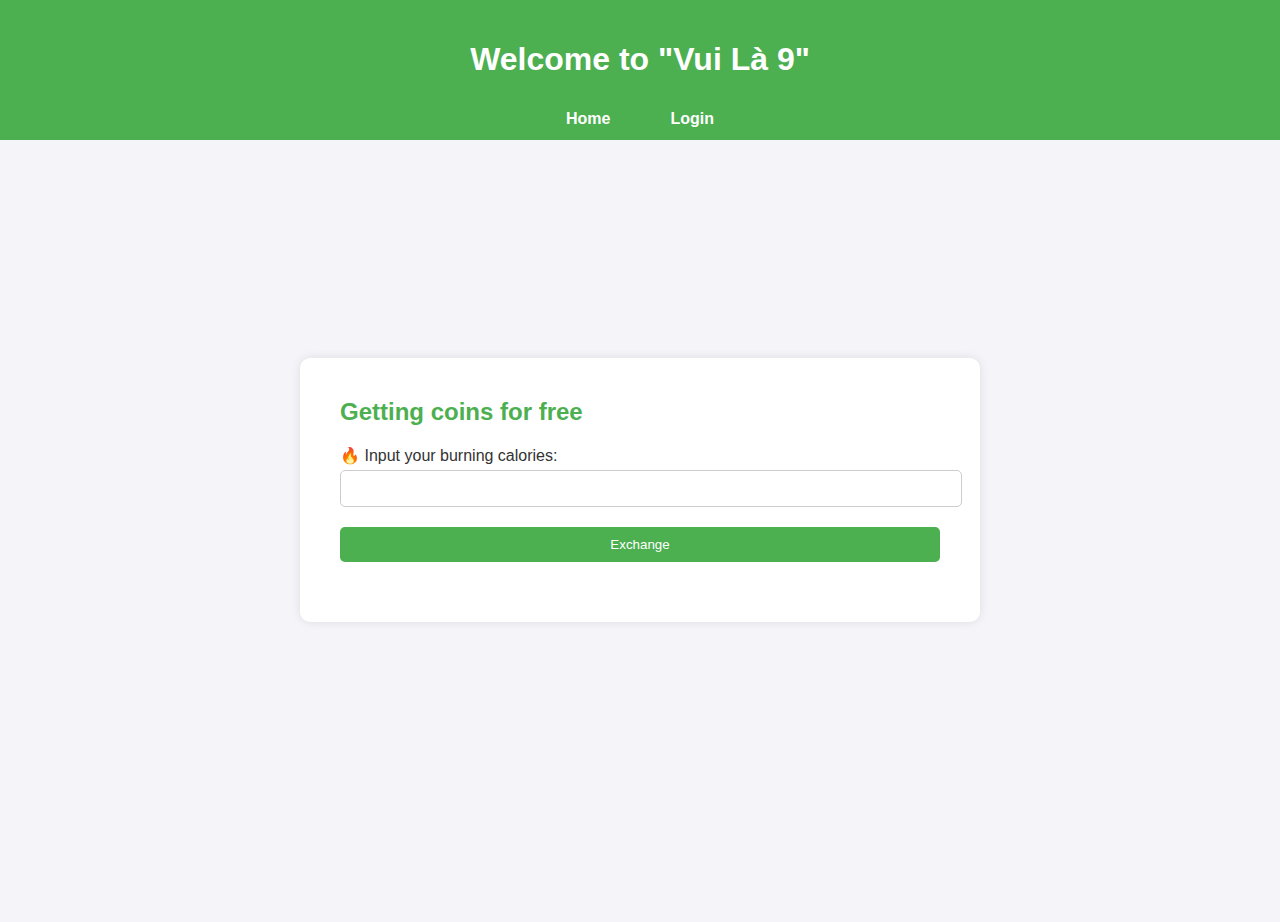
<file: index.html>
<!DOCTYPE html>
<html lang="vi">

<head>
    <meta charset="UTF-8">
    <meta name="viewport" content="width=device-width, initial-scale=1.0">
    <title>Home</title>
    <link rel="icon" type="image/x-icon" href="./images/GymFi.png">
    <link rel="stylesheet" href="style.css">
    <link rel="stylesheet" href="https://cdnjs.cloudflare.com/ajax/libs/font-awesome/6.0.0-beta3/css/all.min.css">
    <style>
        body {
            font-family: Arial, sans-serif;
            background-color: #f4f4f9;
            margin: 0;
            padding: 0;
            color: #333;
        }

        header {
            background-color: #4CAF50;
            color: white;
            padding: 20px 0;
            text-align: center;
        }

        nav {
            display: flex;
            justify-content: center;
            gap: 20px;
        }

        nav a {
            color: white;
            text-decoration: none;
            font-weight: bold;
            padding: 10px 20px;
            border-radius: 5px;
            transition: background-color 0.3s;
        }

        nav a:hover {
            background-color: #45a049;
        }

        main {
            display: flex;
            justify-content: center;
            align-items: center;
            height: calc(100vh - 100px);
        }

        .centered-form {
            background-color: white;
            padding: 40px;
            border-radius: 10px;
            box-shadow: 0 0 10px rgba(0, 0, 0, 0.1);
            width: 100%;
            max-width: 600px;
        }

        .centered-form h2 {
            margin-top: 0;
            color: #4CAF50;
        }

        .form-group {
            margin-bottom: 20px;
        }

        .form-group label {
            display: block;
            margin-bottom: 5px;
        }

        .form-group input {
            width: 100%;
            padding: 10px;
            border: 1px solid #ccc;
            border-radius: 5px;
        }

        button {
            display: inline-block;
            padding: 10px 20px;
            background-color: #4CAF50;
            color: white;
            text-decoration: none;
            border-radius: 5px;
            transition: background-color 0.3s;
            border: none;
            cursor: pointer;
        }

        button:hover {
            background-color: #45a049;
        }

        #result {
            margin-top: 20px;
            font-size: 1.2em;
            color: #4CAF50;
        }
    </style>
</head>

<body>
    <header>
        <h1>Welcome to "Vui Là 9"</h1>
        <nav>
            <a href="index.html">Home</a>
            <a id="login-link" href="login.html">Login</a>
            <a id="account-link" href="account.html" style="display: none;">Account</a>
        </nav>
    </header>
    <main>
        <section class="centered-form">
            <h2>Getting coins for free</h2>
            <form>
                <div class="form-group">
                    <label for="calories">🔥 Input your burning calories:</label>
                    <input type="number" id="calories" name="calories">
                </div>
                <button type="button" onclick="convertToCoin()">Exchange</button>
            </form>
            <p id="result"></p>
        </section>
    </main>
    <script>
        function convertToCoin() {
            const calories = document.getElementById('calories').value;
            const coins = calories * 0.1; // Ví dụ: 1 calorie = 0.1 coin
            document.getElementById('result').innerText = `Bạn nhận được ${coins} coin.`;

            // Lấy giá trị hiện tại từ localStorage (nếu có) và cộng thêm số coin mới
            let gymCoin = parseFloat(localStorage.getItem('gymCoin')) || 0;
            gymCoin += coins;

            // Lưu giá trị mới vào localStorage
            localStorage.setItem('gymCoin', gymCoin);

            // Cập nhật hiển thị số coin trên giao diện
            const gymCoinElement = document.getElementById('gym-coin');
            if (gymCoinElement) {
                gymCoinElement.textContent = `Ví Tích Lũy GYM Coin: ${gymCoin.toFixed(2)}`;
            }
        }

        // Kiểm tra trạng thái đăng nhập
        window.onload = function () {
            if (localStorage.getItem('loggedIn') === 'true') {
                document.getElementById('login-link').style.display = 'none';
                document.getElementById('account-link').style.display = 'flex';
            } else {
                document.getElementById('login-link').style.display = 'flex';
                document.getElementById('account-link').style.display = 'none';
            }
        }
    </script>
</body>

</html>
</file>
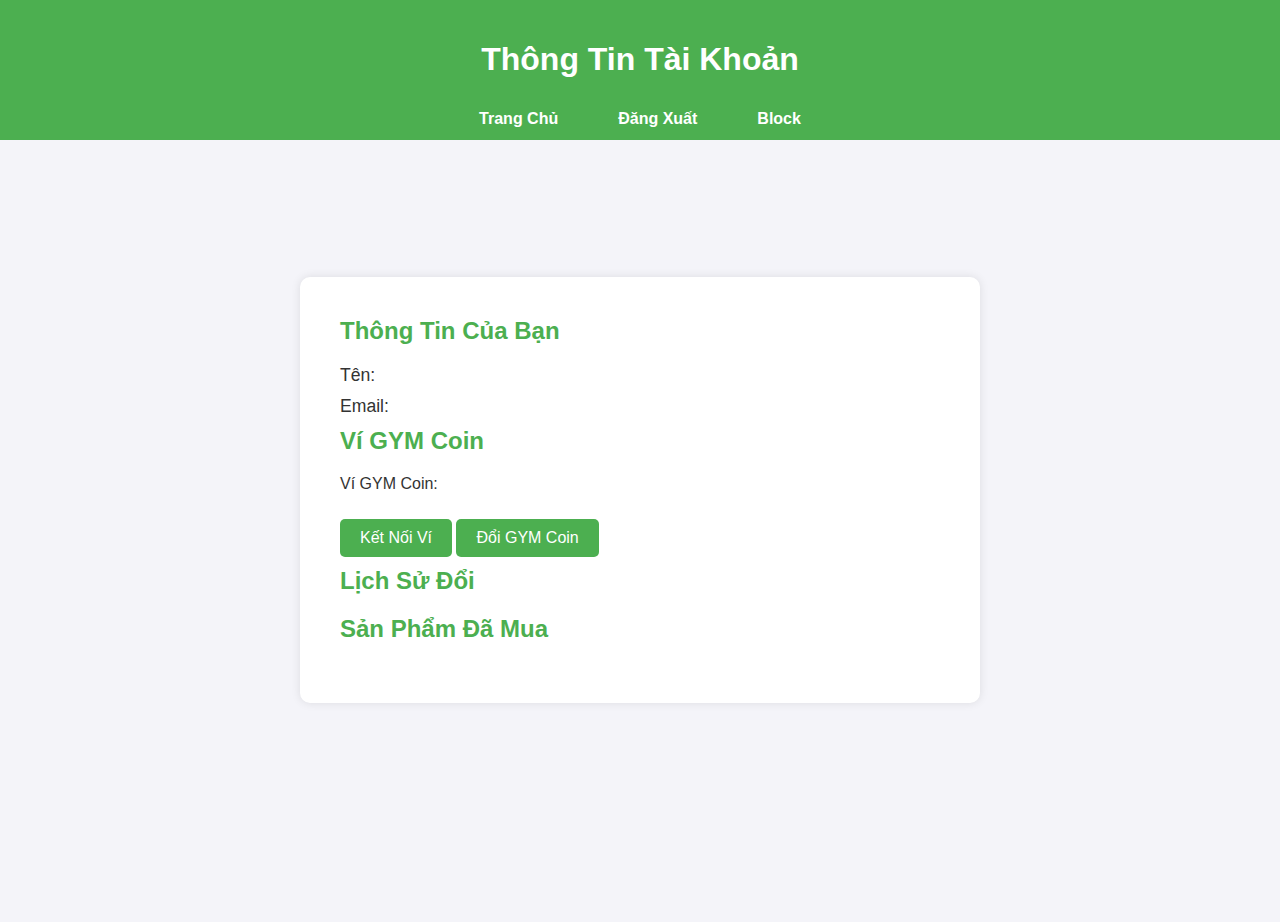
<file: account.html>
<!DOCTYPE html>
<html lang="vi">

<head>
    <meta charset="UTF-8">
    <meta name="viewport" content="width=device-width, initial-scale=1.0">
    <title>Thông Tin Tài Khoản</title>
    <link rel="icon" type="image/x-icon" href="./images/GymFi.png">
    <link rel="stylesheet" href="style.css">
    <style>
        body {
            font-family: 'Roboto', sans-serif;
            background-color: #f4f4f9;
            margin: 0;
            padding: 0;
            color: #333;
        }

        header {
            background-color: #4CAF50;
            color: white;
            padding: 20px 0;
            text-align: center;
        }

        nav {
            display: flex;
            justify-content: center;
            gap: 20px;
        }

        nav a {
            color: white;
            text-decoration: none;
            font-weight: bold;
            padding: 10px 20px;
            border-radius: 5px;
            transition: background-color 0.3s;
        }

        nav a:hover {
            background-color: #45a049;
        }

        main {
            display: flex;
            justify-content: center;
            align-items: center;
            height: calc(100vh - 100px);
        }

        .centered-form {
            background-color: white;
            padding: 40px;
            border-radius: 10px;
            box-shadow: 0 0 10px rgba(0, 0, 0, 0.1);
            width: 100%;
            max-width: 600px;
        }

        .centered-form h2 {
            margin-top: 0;
            color: #4CAF50;
        }

        .account-details p {
            margin: 10px 0;
            font-size: 1.1em;
        }

        .conversion-history ul {
            list-style-type: none;
            padding: 0;
        }

        .conversion-history li {
            background-color: #f9f9f9;
            margin: 10px 0;
            padding: 10px;
            border-radius: 5px;
            box-shadow: 0 0 5px rgba(0, 0, 0, 0.1);
        }

        .btn {
            display: inline-block;
            padding: 10px 20px;
            margin: 10px 0;
            background-color: #4CAF50;
            color: white;
            text-decoration: none;
            border-radius: 5px;
            transition: background-color 0.3s;
        }

        .btn:hover {
            background-color: #45a049;
        }
    </style>
</head>

<body>
    <header>
        <h1>Thông Tin Tài Khoản</h1>
        <nav>
            <a href="index.html">Trang Chủ</a>
            <a href="login.html" onclick="handleLogout()">Đăng Xuất</a>
            <a id="block-link" href="block.html">Block</a>
        </nav>
    </header>
    <main>
        <section class="centered-form">
            <h2>Thông Tin Của Bạn</h2>
            <div class="account-details">
                <p id="full-name">Tên: </p>
                <p id="email">Email: </p>
            </div>
            <h2>Ví GYM Coin</h2>
            <div class="wallet-details">
                <p id="gym-coin">Ví GYM Coin: </p>
                <a href="#" class="btn" onclick="connectWallet()">Kết Nối Ví</a>
                <a href="#" class="btn" onclick="transferGYMCoin()">Đổi GYM Coin</a>
            </div>
            <h2>Lịch Sử Đổi</h2>
            <div class="conversion-history">
                <ul id="history-list"></ul>
            </div>
            <h2>Sản Phẩm Đã Mua</h2>
            <ul id="purchased-products-list"></ul>
        </section>
    </main>
    <script>
        async function connectWallet() {
            if (window.ethereum) {
                try {
                    await window.ethereum.request({ method: 'eth_requestAccounts' });
                    alert('Đã kết nối với MetaMask!');
                    loadUserData(); 
                } catch (error) {
                    console.error(error);
                    alert('Kết nối ví thất bại.');
                }
            } else {
                alert('Vui lòng cài đặt MetaMask.');
            }
        }

        async function transferGYMCoin() {
            const amount = 10; 
            const recipientAddress = '0xRecipientAddress';

            if (!window.ethereum) {
                alert('Vui lòng kết nối MetaMask trước.');
                return;
            }

            try {
                const accounts = await window.ethereum.request({ method: 'eth_accounts' });
                const from = accounts[0];
                const web3 = new Web3(window.ethereum);

                const contractAddress = '0xContractAddress';
                const contractABI = []; 

                const contract = new web3.eth.Contract(contractABI, contractAddress);

                await contract.methods.transfer(recipientAddress, web3.utils.toWei(amount.toString(), 'ether')).send({ from });

                const transactionDetails = {
                    calories: 100,
                    gymCoin: amount 
                };

                const currentUserEmail = localStorage.getItem('currentUser');
                let users = JSON.parse(localStorage.getItem('users')) || [];
                const userIndex = users.findIndex(user => user.email === currentUserEmail);

                if (userIndex !== -1) {
                    users[userIndex].conversionHistory.push(transactionDetails);

                    localStorage.setItem('users', JSON.stringify(users));

                    loadUserData();
                    alert(`Đã chuyển thành công ${amount} GYM Coin tới ${recipientAddress}`);
                } else {
                    alert('Không tìm thấy người dùng.');
                }

            } catch (error) {
                console.error(error);
                alert('Giao dịch thất bại.');
            }
        }

        function handleLogout() {
            localStorage.removeItem('loggedIn');
            localStorage.removeItem('currentUser');
        }

        function loadUserData() {
            const currentUserEmail = localStorage.getItem('currentUser');
            const users = JSON.parse(localStorage.getItem('users')) || [];
            const user = users.find(user => user.email === currentUserEmail);

            if (user) {
                document.getElementById('full-name').textContent = `Tên: ${user.firstName} ${user.lastName}`;
                document.getElementById('email').textContent = `Email: ${user.email}`;

                let gymCoin = parseFloat(localStorage.getItem('gymCoin')) || 0;
                document.getElementById('gym-coin').textContent = `GYM Coin trong ví: ${gymCoin.toFixed(2)}`;

                const purchasedProducts = JSON.parse(localStorage.getItem('purchasedProducts')) || [];
                const purchasedProductsList = document.getElementById('purchased-products-list');
                purchasedProductsList.innerHTML = '';

                purchasedProducts.forEach(product => {
                    const listItem = document.createElement('li');
                    listItem.textContent = product;
                    purchasedProductsList.appendChild(listItem);
                });

                const historyList = document.getElementById('history-list');
                historyList.innerHTML = ''; 
                user.conversionHistory.forEach(item => {
                    const listItem = document.createElement('li');
                    listItem.textContent = `Calories: ${item.calories}, GYM Coin: ${item.gymCoin}`;
                    historyList.appendChild(listItem);
                });
            }
        }

        document.addEventListener('DOMContentLoaded', loadUserData);
    </script>
</body>

</html>
</file>
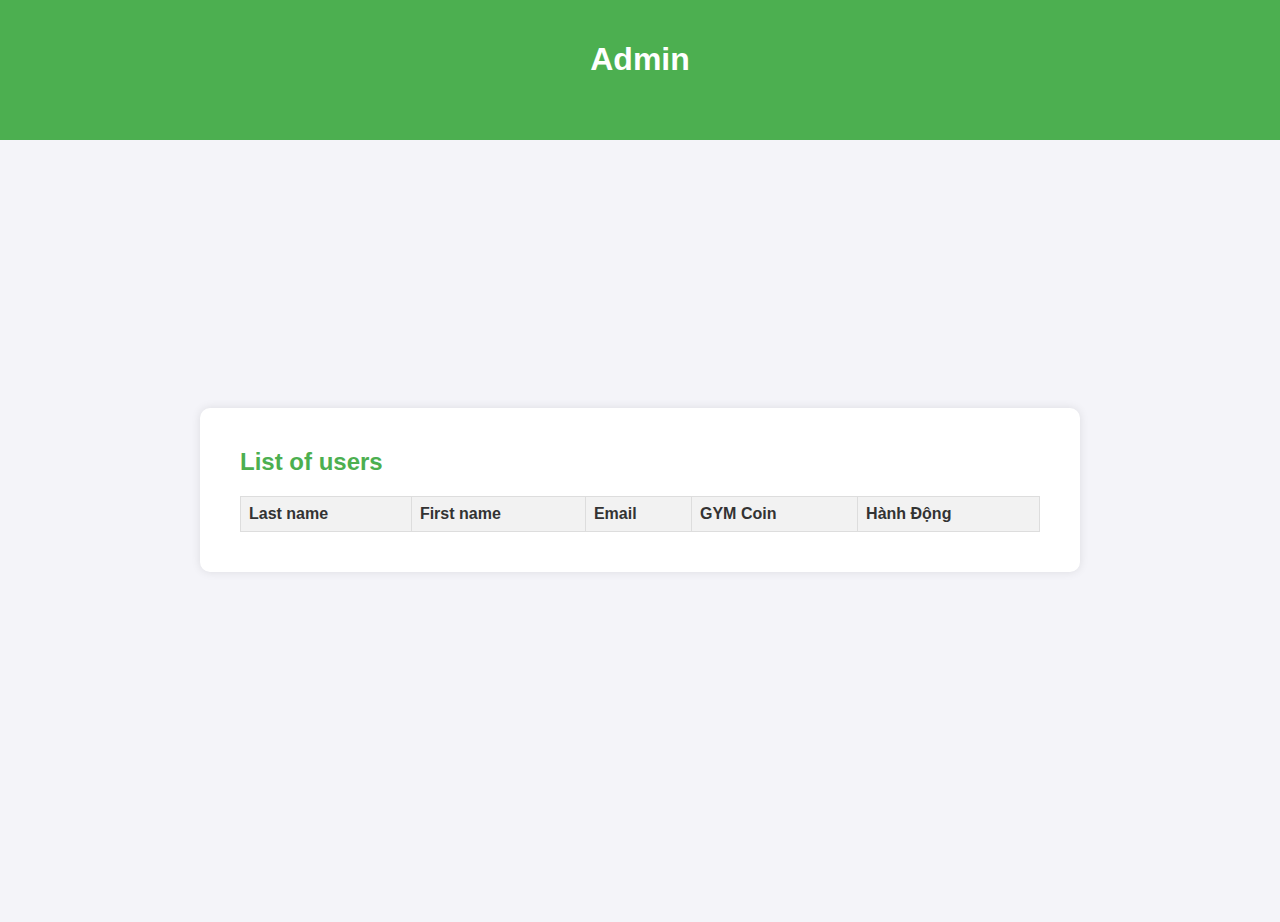
<file: admin.html>
<!DOCTYPE html>
<html lang="vi">

<head>
    <meta charset="UTF-8">
    <meta name="viewport" content="width=device-width, initial-scale=1.0">
    <title>Admin</title>
    <link rel="icon" type="image/x-icon" href="./images/GymFi.png">
    <link rel="stylesheet" href="style.css">
    <style>
        body {
            font-family: Arial, sans-serif;
            background-color: #f4f4f9;
            margin: 0;
            padding: 0;
            color: #333;
        }

        header {
            background-color: #4CAF50;
            color: white;
            padding: 20px 0;
            text-align: center;
        }

        main {
            display: flex;
            justify-content: center;
            align-items: center;
            height: calc(100vh - 100px);
        }

        .centered-form {
            background-color: white;
            padding: 40px;
            border-radius: 10px;
            box-shadow: 0 0 10px rgba(0, 0, 0, 0.1);
            width: 100%;
            max-width: 800px;
        }

        .centered-form h2 {
            margin-top: 0;
            color: #4CAF50;
        }

        table {
            width: 100%;
            border-collapse: collapse;
            table-layout: auto;
        }

        th,
        td {
            border: 1px solid #ddd;
            padding: 8px;
            word-wrap: break-word;
        }

        th {
            background-color: #f2f2f2;
            text-align: left;
        }

        tr:nth-child(even) {
            background-color: #f9f9f9;
        }

        tr:hover {
            background-color: #ddd;
        }

        .delete-btn {
            background-color: #ff4d4d;
            color: white;
            border: none;
            padding: 5px 10px;
            cursor: pointer;
            border-radius: 5px;
        }
    </style>
</head>

<body>
    <header>
        <h1>Admin</h1>
    </header>
    <main>
        <section id="user-list-section" class="centered-form">
            <h2>List of users</h2>
            <table>
                <thead>
                    <tr>
                        <th>Last name</th>
                        <th>First name</th>
                        <th>Email</th>
                        <th>GYM Coin</th>
                        <th>Hành Động</th>
                    </tr>
                </thead>
                <tbody id="user-list">
                    <!-- Thông tin người dùng sẽ được thêm vào đây -->
                </tbody>
            </table>
        </section>
    </main>
    <script>
        document.addEventListener('DOMContentLoaded', function () {
            loadUserList();
        });

        function loadUserList() {
            const users = JSON.parse(localStorage.getItem('users')) || [];
            const userList = document.getElementById('user-list');

            userList.innerHTML = ''; // Clear the list before loading

            users.forEach((user, index) => {
                const row = document.createElement('tr');
                row.innerHTML = `
                    <td>${user.firstName}</td>
                    <td>${user.lastName}</td>
                    <td>${user.email}</td>
                    <td>${user.gymCoin}</td>
                    <td><button class="delete-btn" onclick="deleteUser(${index}, this)">Xóa</button></td>
                `;
                userList.appendChild(row);
            });
        }

        function deleteUser(index, button) {
            let users = JSON.parse(localStorage.getItem('users')) || [];
            users.splice(index, 1);
            localStorage.setItem('users', JSON.stringify(users));

            // Remove the row from the table
            const row = button.parentNode.parentNode;
            row.parentNode.removeChild(row);
        }
    </script>
</body>

</html>
</file>
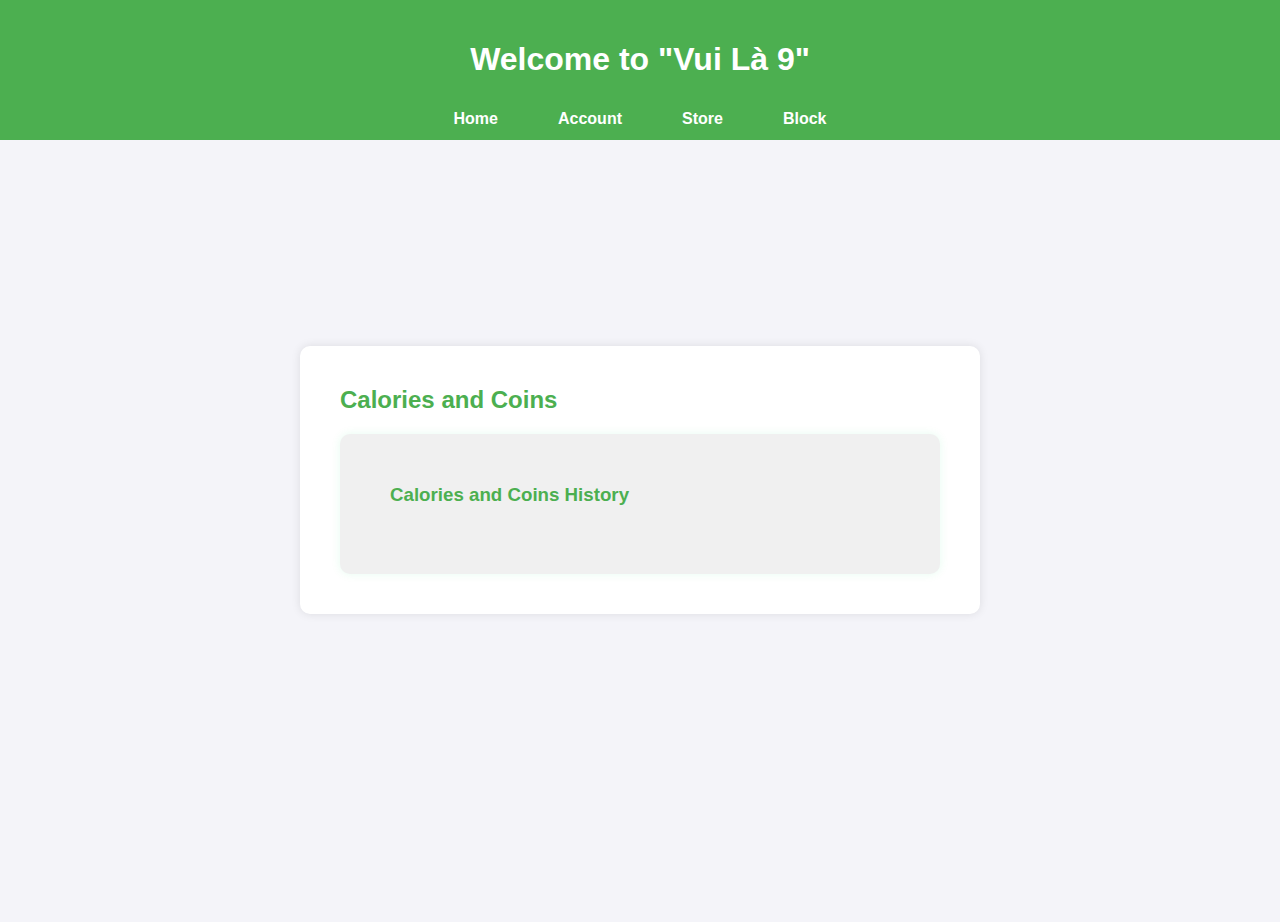
<file: block.html>
<!DOCTYPE html>
<html lang="vi">

<head>
    <meta charset="UTF-8">
    <meta name="viewport" content="width=device-width, initial-scale=1.0">
    <title>Block</title>
    <link rel="icon" type="image/x-icon" href="./images/GymFi.png">
    <link rel="stylesheet" href="style.css">
    <link rel="stylesheet" href="https://cdnjs.cloudflare.com/ajax/libs/font-awesome/6.0.0-beta3/css/all.min.css">
    <style>
        body {
            font-family: Arial, sans-serif;
            background-color: #f4f4f9;
            margin: 0;
            padding: 0;
            color: #333;
        }

        header {
            background-color: #4CAF50;
            color: white;
            padding: 20px 0;
            text-align: center;
        }

        nav {
            display: flex;
            justify-content: center;
            gap: 20px;
        }

        nav a {
            color: white;
            text-decoration: none;
            font-weight: bold;
            padding: 10px 20px;
            border-radius: 5px;
            transition: background-color 0.3s;
        }

        nav a:hover {
            background-color: #45a049;
        }

        main {
            display: flex;
            justify-content: center;
            align-items: center;
            flex-direction: column;
            height: calc(100vh - 100px);
        }

        .centered-form {
            background-color: white;
            padding: 40px;
            border-radius: 10px;
            box-shadow: 0 0 10px rgba(0, 0, 0, 0.1);
            width: 100%;
            max-width: 600px;
            margin-bottom: 20px;
        }

        .centered-form h2 {
            margin-top: 0;
            color: #4CAF50;
        }

        .form-group {
            margin-bottom: 20px;
        }

        .form-group label {
            display: block;
            margin-bottom: 5px;
        }

        .form-group input {
            width: 100%;
            padding: 10px;
            border: 1px solid #ccc;
            border-radius: 5px;
        }

        button {
            display: inline-block;
            padding: 10px 20px;
            background-color: #4CAF50;
            color: white;
            text-decoration: none;
            border-radius: 5px;
            transition: background-color 0.3s;
            border: none;
            cursor: pointer;
        }

        button:hover {
            background-color: #45a049;
        }

        #result {
            margin-top: 20px;
            font-size: 1.2em;
            color: #4CAF50;
        }

        .block-list {
            width: 100%;
            max-width: 500px;
            margin-top: 20px;
            padding: 50px;
            background-color: #f0f0f0;
            border-radius: 10px;
            box-shadow: 0 0 10px rgba(7, 224, 105, 0.1);
            margin-right: 50px;
        }

        .block-list h3 {
            color: #4CAF50;
            margin-top: 0cqi;
            
        }

        .block-list ul {
            list-style-type: none;
            padding: 0;
            
        }

        .block-list ul li {
            margin-bottom: 5px;
        }
    </style>
</head>

<body>
    <header>
        <h1>Welcome to "Vui Là 9"</h1>
        <nav>
            <a href="index.html">Home</a>
            <a id="account-link" href="account.html">Account</a>
            <a id="store-link" href="store.html">Store</a>
            <a href="block.html">Block</a>
        </nav>
    </header>
    <main>
        <section class="centered-form">
            <h2>Calories and Coins</h2>
            <div class="block-list" id="calo-coin-list">
                <h3>Calories and Coins History</h3>
                <ul id="calo-coin-history">
                    <!-- Placeholder for dynamically added items -->
                </ul>
            </div>
        </section>
    </main>
    <script>
        // Load and display calorie and coin history
        window.onload = function () {
            const history = JSON.parse(localStorage.getItem('caloCoinHistory')) || [];
            const caloCoinListElement = document.getElementById('calo-coin-list').querySelector('ul');

            history.forEach(entry => {
                const listItem = document.createElement('li');
                listItem.textContent = `Calories: ${entry.calories}, Coins: ${entry.coins.toFixed(2)}`;
                caloCoinListElement.appendChild(listItem);
            });
        }
        

    </script>
</body>

</html>
</file>
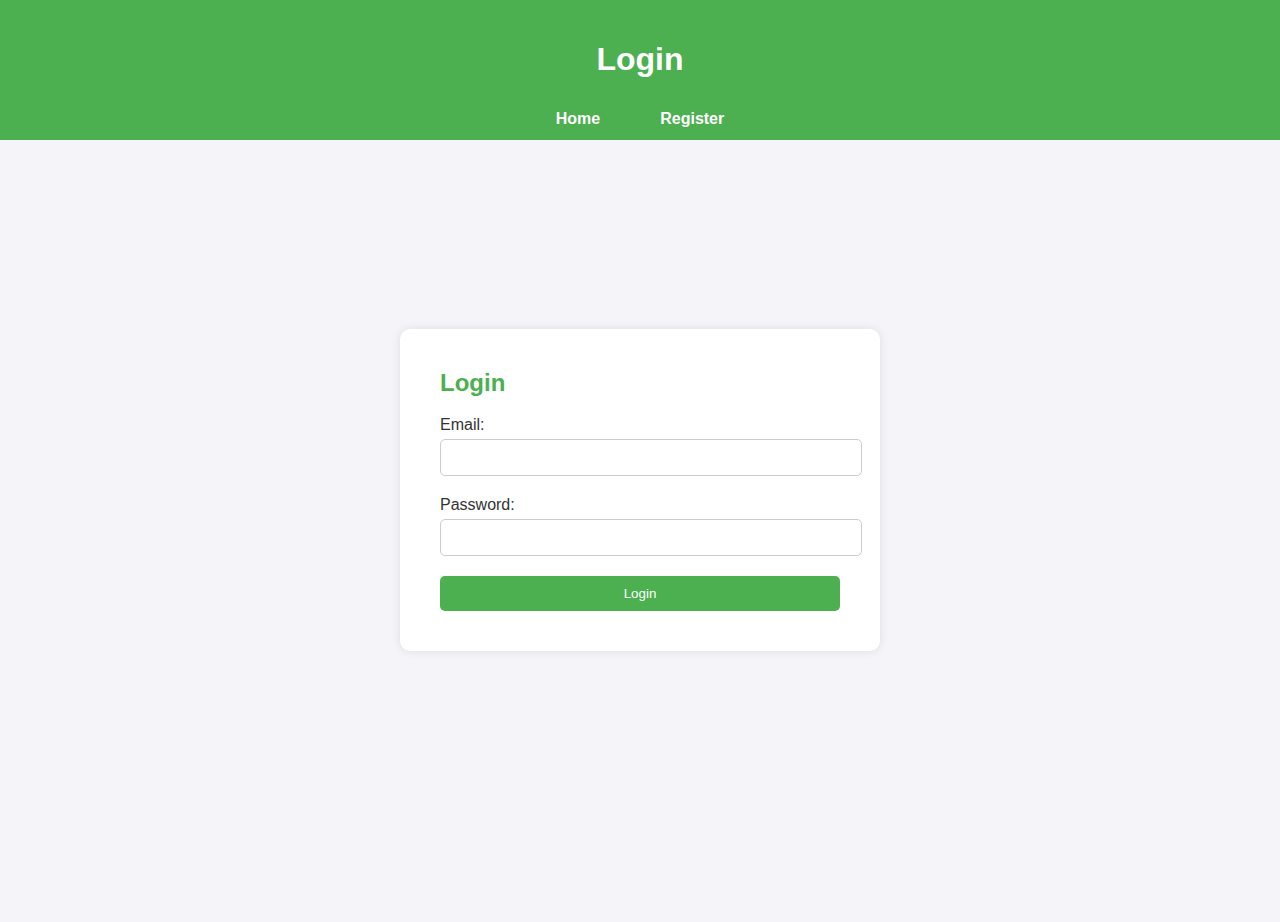
<file: login.html>
<!DOCTYPE html>
<html lang="vi">

<head>
    <meta charset="UTF-8">
    <meta name="viewport" content="width=device-width, initial-scale=1.0">
    <title>Login</title>
    <link rel="stylesheet" href="style.css">
    <link rel="icon" type="image/x-icon" href="./images/GymFi.png">
    <style>
        body {
            font-family: Arial, sans-serif;
            background-color: #f4f4f9;
            margin: 0;
            padding: 0;
            color: #333;
        }

        header {
            background-color: #4CAF50;
            color: white;
            padding: 20px 0;
            text-align: center;
        }

        nav {
            display: flex;
            justify-content: center;
            gap: 20px;
        }

        nav a {
            color: white;
            text-decoration: none;
            font-weight: bold;
            padding: 10px 20px;
            border-radius: 5px;
            transition: background-color 0.3s;
        }

        nav a:hover {
            background-color: #45a049;
        }

        main {
            display: flex;
            justify-content: center;
            align-items: center;
            height: calc(100vh - 100px);
        }

        .centered-form {
            background-color: white;
            padding: 40px;
            border-radius: 10px;
            box-shadow: 0 0 10px rgba(0, 0, 0, 0.1);
            width: 100%;
            max-width: 400px;
        }

        .centered-form h2 {
            margin-top: 0;
            color: #4CAF50;
        }

        .form-group {
            margin-bottom: 20px;
        }

        .form-group label {
            display: block;
            margin-bottom: 5px;
        }

        .form-group input {
            width: 100%;
            padding: 10px;
            border: 1px solid #ccc;
            border-radius: 5px;
        }

        button {
            display: inline-block;
            padding: 10px 20px;
            background-color: #4CAF50;
            color: white;
            text-decoration: none;
            border-radius: 5px;
            transition: background-color 0.3s;
            border: none;
            cursor: pointer;
        }

        button:hover {
            background-color: #45a049;
        }
    </style>
</head>

<body>
    <header>
        <h1>Login</h1>
        <nav>
            <a href="index.html">Home</a>
            <a href="register.html">Register</a>
        </nav>
    </header>
    <main>
        <section class="centered-form">
            <h2>Login</h2>
            <form id="login-form">
                <div class="form-group">
                    <label for="email">Email:</label>
                    <input type="email" id="email" name="email" required>
                </div>
                <div class="form-group">
                    <label for="password">Password:</label>
                    <input type="password" id="password" name="password" required>
                </div>
                <button type="submit">Login</button>
            </form>
        </section>
    </main>
    <script>
        document.getElementById('login-form').addEventListener('submit', function (event) {
            event.preventDefault();

            const email = document.getElementById('email').value;
            const password = document.getElementById('password').value;

            const users = JSON.parse(localStorage.getItem('users')) || [];
            const user = users.find(user => user.email === email && user.password === password);

            if (user) {
                localStorage.setItem('loggedIn', 'true');
                localStorage.setItem('currentUser', email);
                alert('Đăng nhập thành công!');
                window.location.href = 'index.html';
            } else {
                alert('Email hoặc mật khẩu không đúng.');
            }
        });
    </script>
</body>

</html>
</file>
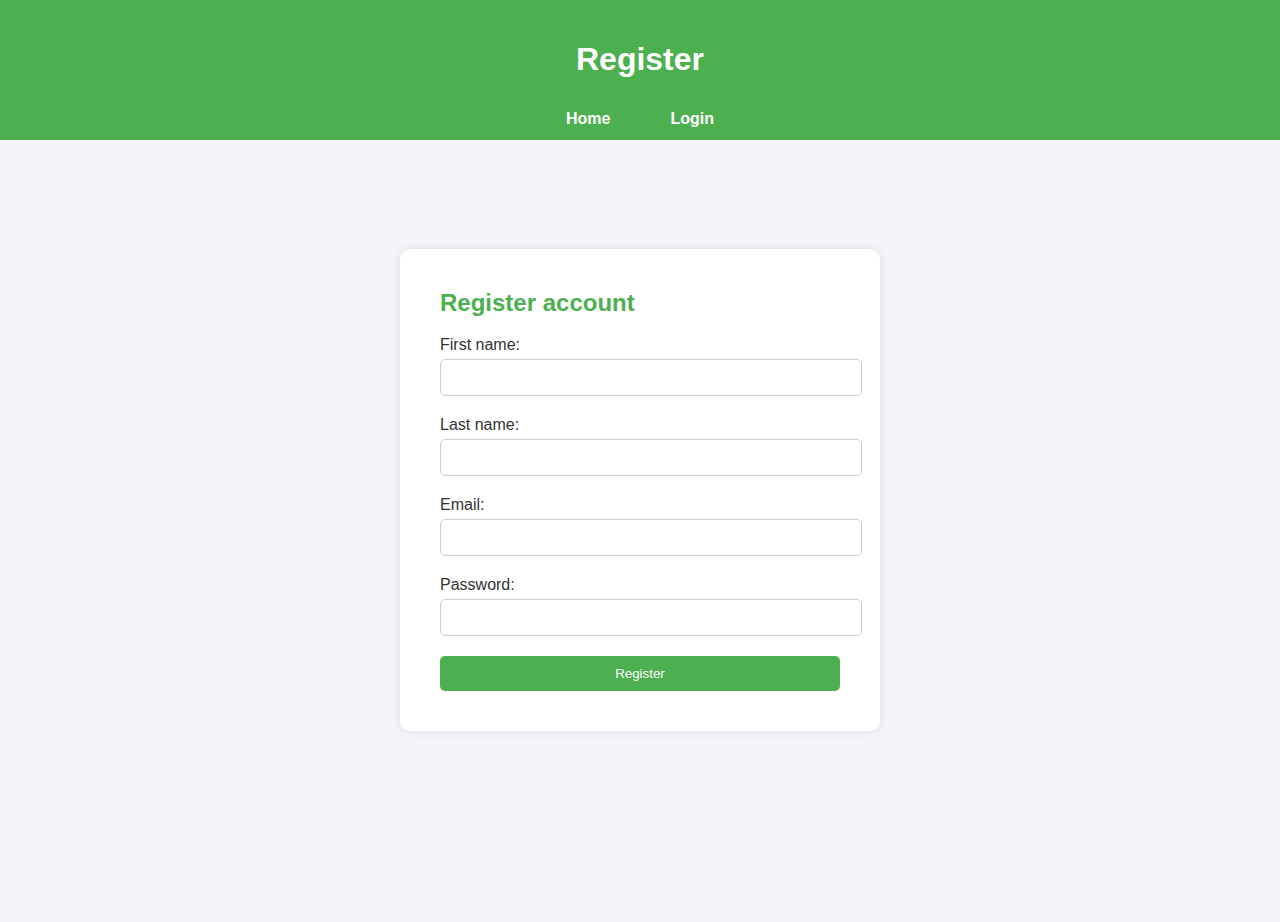
<file: register.html>
<!DOCTYPE html>
<html lang="vi">

<head>
    <meta charset="UTF-8">
    <meta name="viewport" content="width=device-width, initial-scale=1.0">
    <title>Register</title>
    <link rel="icon" type="image/x-icon" href="./images/GymFi.png">
    <link rel="stylesheet" href="style.css">
    <style>
        body {
            font-family: Arial, sans-serif;
            background-color: #f4f4f9;
            margin: 0;
            padding: 0;
            color: #333;
        }

        header {
            background-color: #4CAF50;
            color: white;
            padding: 20px 0;
            text-align: center;
        }

        nav {
            display: flex;
            justify-content: center;
            gap: 20px;
        }

        nav a {
            color: white;
            text-decoration: none;
            font-weight: bold;
            padding: 10px 20px;
            border-radius: 5px;
            transition: background-color 0.3s;
        }

        nav a:hover {
            background-color: #45a049;
        }

        main {
            display: flex;
            justify-content: center;
            align-items: center;
            height: calc(100vh - 100px);
        }

        .centered-form {
            background-color: white;
            padding: 40px;
            border-radius: 10px;
            box-shadow: 0 0 10px rgba(0, 0, 0, 0.1);
            width: 100%;
            max-width: 400px;
        }

        .centered-form h2 {
            margin-top: 0;
            color: #4CAF50;
        }

        .form-group {
            margin-bottom: 20px;
        }

        .form-group label {
            display: block;
            margin-bottom: 5px;
        }

        .form-group input {
            width: 100%;
            padding: 10px;
            border: 1px solid #ccc;
            border-radius: 5px;
        }

        button {
            display: inline-block;
            padding: 10px 20px;
            background-color: #4CAF50;
            color: white;
            text-decoration: none;
            border-radius: 5px;
            transition: background-color 0.3s;
            border: none;
            cursor: pointer;
        }

        button:hover {
            background-color: #45a049;
        }

        #email-error {
            color: red;
            display: none;
        }
    </style>
</head>

<body>
    <header>
        <h1>Register</h1>
        <nav>
            <a href="index.html">Home</a>
            <a href="login.html">Login</a>
        </nav>
    </header>
    <main>
        <section class="centered-form">
            <h2>Register account</h2>
            <form id="register-form">
                <div class="form-group">
                    <label for="first_name">First name:</label>
                    <input type="text" id="first_name" name="first_name" required>
                </div>
                <div class="form-group">
                    <label for="last_name">Last name:</label>
                    <input type="text" id="last_name" name="last_name" required>
                </div>
                <div class="form-group">
                    <label for="email">Email:</label>
                    <input type="email" id="email" name="email" required>
                    <span id="email-error">Email này đã được đăng ký. Vui lòng sử dụng email khác.</span>
                </div>
                <div class="form-group">
                    <label for="password">Password:</label>
                    <input type="password" id="password" name="password" required>
                </div>
                <button type="submit">Register</button>
            </form>
        </section>
    </main>
    <script>
        document.getElementById('register-form').addEventListener('submit', function (event) {
            event.preventDefault();

            const firstName = document.getElementById('first_name').value;
            const lastName = document.getElementById('last_name').value;
            const email = document.getElementById('email').value;
            const password = document.getElementById('password').value;

            const user = {
                firstName,
                lastName,
                email,
                password, // Lưu ý: Mật khẩu không được mã hóa trong ví dụ này
                gymCoin: 0,
                conversionHistory: []
            };

            let users = JSON.parse(localStorage.getItem('users')) || [];

            // Kiểm tra xem email đã tồn tại hay chưa
            const emailExists = users.some(user => user.email === email);
            const emailError = document.getElementById('email-error');
            if (emailExists) {
                emailError.style.display = 'block';
                return;
            } else {
                emailError.style.display = 'none';
            }

            users.push(user);
            localStorage.setItem('users', JSON.stringify(users));
            localStorage.setItem('loggedIn', 'true');
            localStorage.setItem('currentUser', email);

            alert('Đăng ký thành công!');
            window.location.href = 'index.html';
        });
    </script>
</body>

</html>
</file>
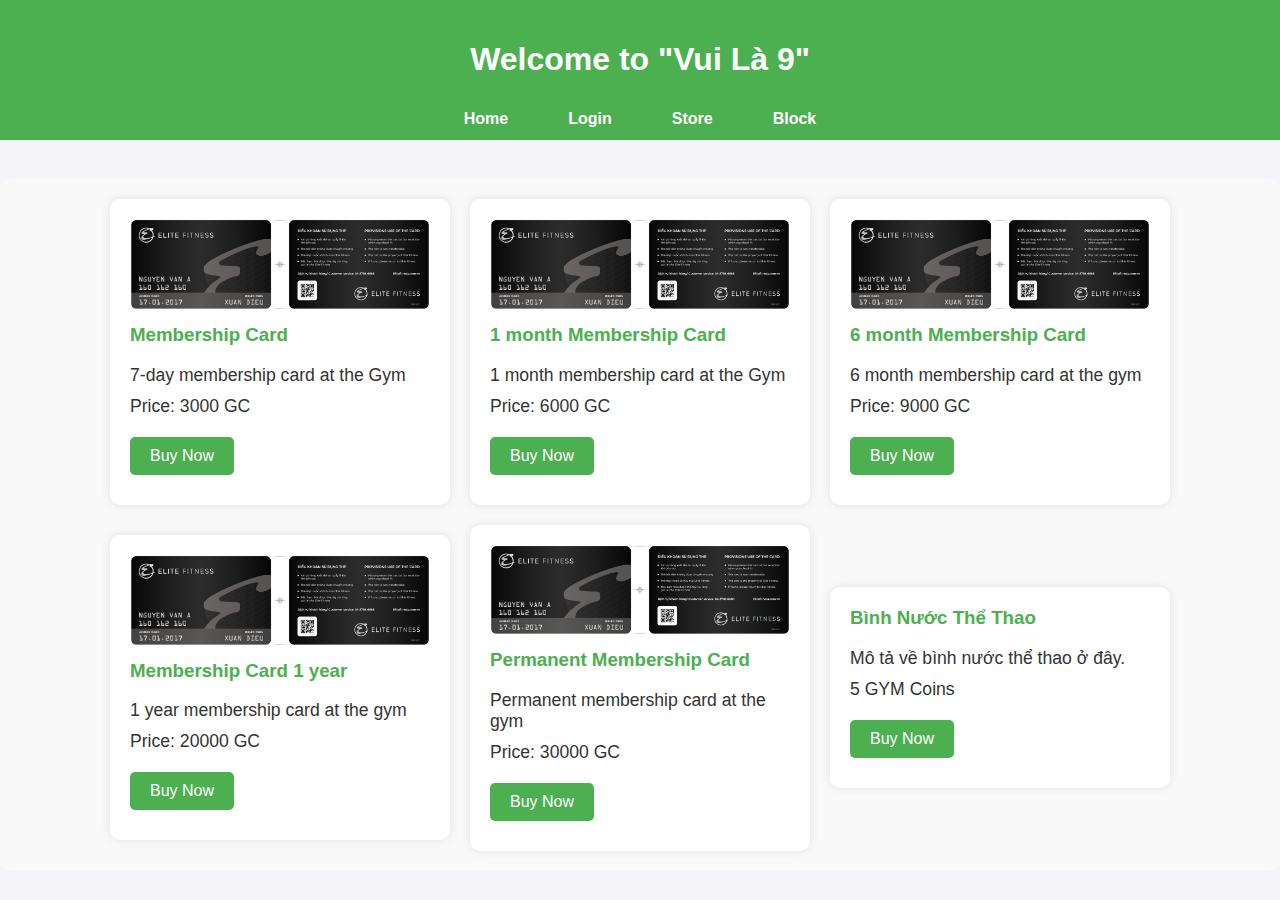
<file: store.html>
<!DOCTYPE html>
<html lang="vi">

<head>
    <meta charset="UTF-8">
    <meta name="viewport" content="width=device-width, initial-scale=1.0">
    <title>Store</title>
    <link rel="icon" type="image/x-icon" href="./images/GymFi.png">
    <link rel="stylesheet" href="style.css">
    <style>
        body {
            font-family: 'Roboto', sans-serif;
            background-color: #f4f4f9;
            margin: 0;
            padding: 0;
            color: #333;
        }
    
        header {
            background-color: #4CAF50;
            color: white;
            padding: 20px 0;
            text-align: center;
        }
    
        nav {
            display: flex;
            justify-content: center;
            gap: 20px;
        }
    
        nav a {
            color: white;
            text-decoration: none;
            font-weight: bold;
            padding: 10px 20px;
            border-radius: 5px;
            transition: background-color 0.3s;
        }
    
        nav a:hover {
            background-color: #45a049;
        }
    
        .container {
            display: flex;
            flex-wrap: wrap;
            justify-content: center;
            gap: 20px;
            margin-top: 150px;
            padding: 20px;
            background-color: #f9f9f9;
            border-radius: 10px;
            box-shadow: 0 0 10px #45a049(0, 0, 0, 0.1);
            max-height: 80vh; /* Giới hạn chiều cao của vùng chứa */
            overflow-y: auto; /* Thêm thanh cuộn dọc khi nội dung vượt quá kích thước của vùng chứa */
        }
    
        .product {
            background-color: white;
            padding: 20px;
            border-radius: 10px;
            box-shadow: 0 0 10px rgba(0, 0, 0, 0.1);
            width: 300px;
        }
    
        .product img {
            width: 100%;
            border-radius: 5px;
            margin-bottom: 10px;
        }
    
        .product h3 {
            color: #4CAF50;
            margin-top: 0;
        }
    
        .product p {
            margin: 10px 0;
            font-size: 1.1em;
        }
    
        .btn {
            display: inline-block;
            padding: 10px 20px;
            margin: 10px 0;
            background-color: #4CAF50;
            color: white;
            text-decoration: none;
            border-radius: 5px;
            transition: background-color 0.3s;
        }
    
        .btn:hover {
            background-color: #45a049;
        }
    </style>
</head>

<body>
    <header>
        <h1>Welcome to "Vui Là 9"</h1>
        <nav>
            <a href="index.html">Home</a>
            <a id="account-link"href="account.html">Account</a>
            <a id="login-link" href="login.html">Login</a>
            <a id="store-link" href="store.html">Store</a>
            <a id="block-link" href="block.html">Block</a>
        </nav>
    </header>
    <main class="container">
        <div class="product">
            <img src="hoivien.jpg">
            <h3>Membership Card</h3>
            <p>7-day membership card at the Gym</p>
            <p>Price: 3000 GC</p>
            <a href="#" class="btn" onclick="buyProduct(3000)">Buy Now</a>
        </div>

        <div class="product">
            <img src="hoivien.jpg">
            <h3>1 month Membership Card</h3>
            <p>1 month membership card at the Gym</p>
            <p>Price: 6000 GC</p>
            <a href="#" class="btn" onclick="buyProduct(6000)">Buy Now</a>
        </div>

        <div class="product">
            <img src="hoivien.jpg">
            <h3>6 month Membership Card</h3>
            <p>6 month membership card at the gym</p>
            <p>Price: 9000 GC</p>
            <a href="#" class="btn" onclick="buyProduct(9000)">Buy Now</a>
        </div>

        <div class="product">
            <img src="hoivien.jpg">
            <h3>Membership Card 1 year</h3>
            <p>1 year membership card at the gym</p>
            <p>Price: 20000 GC</p>
            <a href="#" class="btn" onclick="buyProduct(20000)">Buy Now</a>
        </div>

        <div class="product">
            <img src="hoivien.jpg">
            <h3>Permanent Membership Card</h3>
            <p>Permanent membership card at the gym</p>
            <p>Price: 30000 GC</p>
            <a href="#" class="btn" onclick="buyProduct(30000)">Buy Now</a>
        </div>
        <div class="product">
            <div class="product-details">
                <h3>Bình Nước Thể Thao</h3>
                <p>Mô tả về bình nước thể thao ở đây.</p>
                <p class="price">5 GYM Coins</p>
                <a href="#" class="btn" onclick="buyProduct(5)">Buy Now</a>
            </div>
        </div>
    </main>

    <script>
        function buyProduct(price) {
            const gymCoinWallet = parseFloat(localStorage.getItem('gymCoin')) || 0;

            if (gymCoinWallet < price) {
                alert('Không đủ GYM Coin trong ví của bạn.');
                return;
            }

            const confirmed = confirm(`Bạn có muốn mua sản phẩm này với giá ${price} GC không?`);
            if (confirmed) {
        // Trừ số GYM Coin từ ví
                const newBalance = gymCoinWallet - price;
                localStorage.setItem('gymCoin', newBalance.toFixed(2));

        // Lưu thông tin sản phẩm đã mua (ví dụ: tên sản phẩm)
                const productName = document.querySelector('h3').textContent;
                let purchasedProducts = JSON.parse(localStorage.getItem('purchasedProducts')) || [];
                purchasedProducts.push(productName);
                localStorage.setItem('purchasedProducts', JSON.stringify(purchasedProducts));

                alert(`Đã mua sản phẩm thành công với giá ${price} GC.`);
                updateWalletDisplay(newBalance); // Cập nhật số dư ví hiển thị

        // Chuyển hướng đến account.html sau khi mua hàng
                window.location.href = 'account.html';
            }
        }

                function updateWalletDisplay(balance) {
                    document.getElementById('gym-coin').textContent = `GYM Coin Wallet: ${balance.toFixed(2)}`;
                }
                window.onload = function () {
        if (localStorage.getItem('loggedIn') === 'true') {
            document.getElementById('login-link').style.display = 'none';
            document.getElementById('account-link').style.display = 'flex';
        } else {
            document.getElementById('login-link').style.display = 'flex';
            document.getElementById('account-link').style.display = 'none';
        }
    }
    </script>
</body>

</html>
</file>
<file: style.css>
body {
    font-family: Arial, sans-serif;
    margin: 0;
    padding: 0;
    background-color: #f4f4f4;
    display: flex;
    justify-content: center;
    align-items: center;
    height: 100vh;
}

header {
    background-color: #333;
    color: #fff;
    padding: 1rem;
    text-align: center;
    width: 100%;
    height: 100px;
    position: fixed;
    top: 0;
}

nav a {
    text-decoration: none;
    color: inherit;
    padding: 10px;
}

nav a i {
    margin-right: 5px;
}

main {
    padding: 2rem;
    margin-top: 5rem; /* Để tránh header */
    width: 100%;
    display: flex;
    justify-content: center;
    align-items: center;
}

.centered-form {
    background: #fff;
    padding: 2rem;
    border-radius: 10px;
    box-shadow: 0 0 10px rgba(0, 0, 0, 0.1);
    width: 100%;
    max-width: 400px;
    text-align: left; /* Căn lề trái */
}

form {
    display: flex;
    flex-direction: column;
}

.form-group {
    display: flex;
    flex-direction: column; /* Đặt các phần tử trong form-group theo chiều dọc */
    align-items: flex-start; /* Căn lề trái */
    margin-bottom: 1rem;
}

.form-group label {
    margin-bottom: 0.5rem; /* Khoảng cách giữa label và input */
}

.form-group input {
    width: 100%; /* Đặt chiều rộng của input bằng 100% */
    padding: 0.5rem;
    border: 1px solid #ccc;
    border-radius: 5px;
}

button {
    padding: 0.5rem;
    border: none;
    background-color: #28a745;
    color: #fff;
    border-radius: 20px;
    cursor: pointer;
    width: 100%; /* Đặt chiều rộng của button bằng 100% */
}

button:hover {
    background-color: #218838;
}

p {
    margin-top: 1rem;
}

p a {
    color: #007bff;
    text-decoration: none;
}

p a:hover {
    text-decoration: underline;
}

/* Thêm CSS cho họ và tên trên cùng một hàng */
.name-group {
    display: flex;
    justify-content: space-between;
    width: 100%;
}

.name-group .form-group {
    flex: 1;
    margin-right: 1rem;
}

.name-group .form-group:last-child {
    margin-right: 0;
}
</file>
